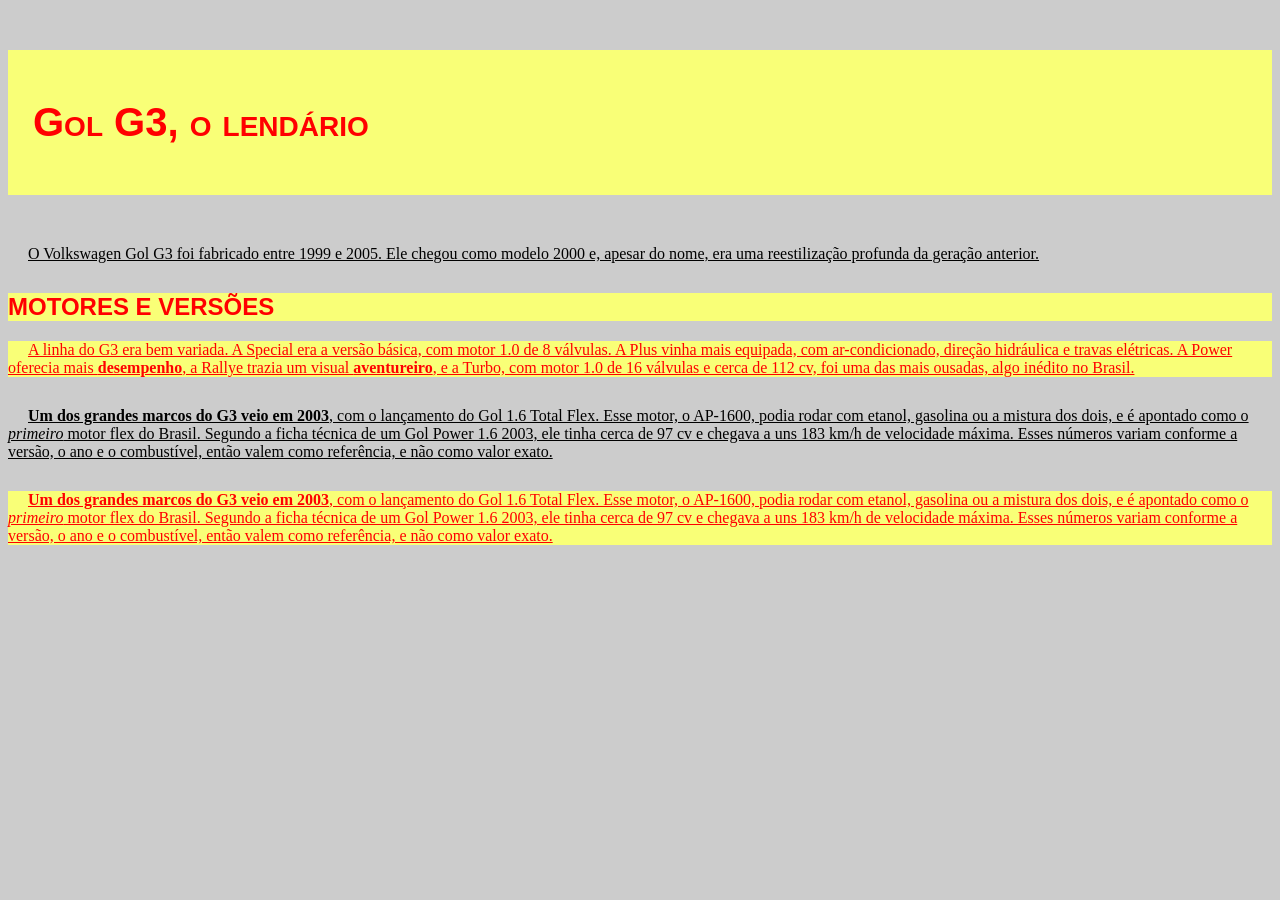
<file: secao-02/aula-01-folhas-de-estilo/index.html>
<!DOCTYPE html>
<html lang="pt-BR">
<head>
    <meta charset="UTF-8">
    <meta name="viewport" content="width=device-width, initial-scale=1.0">
    <meta name="author" content="Guilherme Silva Gonçalves">
    <title>O Lendário Gol G3</title>
    <style>

        body {
            background-color: #ccc; 
        }

        h1 {
            font-family: Arial, Helvetica, sans-serif;
            font-size: 40px;
            font-style: normal;
            font-variant: small-caps;
            color: #FF0000;
            background-color:#f9ff77;
            margin-left: 0px;
            margin-top: 50px;
            margin-bottom: 50px;
            padding-left: 25px;
            padding-top: 50px;
            padding-bottom: 50px;
            padding-right: 25px;
        }

        h2 {
            text-transform: uppercase;
            font-family: Arial, Helvetica, sans-serif;
            color:#FF0000;
            background-color: #f9ff77;
            border-color: red;
        }

        p {
            font-variant: normal;
            text-align: left;
            text-decoration: underline;
            text-indent: 20px;
            text-transform: none;
            margin-bottom: 30px;
        }

        .destaque{
            color: #FF0000;
            background-color: #f9ff77;
        }
    </style>

</head>
<body>
    <h1>Gol G3, o lendário</h1>
    <p>O Volkswagen Gol G3 foi fabricado entre 1999 e 2005. Ele chegou como modelo 2000 e, apesar do nome, era uma reestilização profunda da geração anterior.</p>

    <h2>Motores e versões</h2>
    <p class="destaque">A linha do G3 era bem variada. A Special era a versão básica, com motor 1.0 de 8 válvulas. A Plus vinha mais equipada, com ar-condicionado, direção hidráulica e travas elétricas. A Power oferecia mais <b>desempenho</b>, a Rallye trazia um visual <b>aventureiro</b>, e a Turbo, com motor 1.0 de 16 válvulas e cerca de 112 cv, foi uma das mais ousadas, algo inédito no Brasil.</p>

    <p><strong>Um dos grandes marcos do G3 veio em 2003</strong>, com o lançamento do Gol 1.6 Total Flex. Esse motor, o AP-1600, podia rodar com etanol, gasolina ou a mistura dos dois, e é apontado como o <em>primeiro</em> motor flex do Brasil. Segundo a ficha técnica de um Gol Power 1.6 2003, ele tinha cerca de 97 cv e chegava a uns 183 km/h de velocidade máxima. Esses números variam conforme a versão, o ano e o combustível, então valem como referência, e não como valor exato.</p>
    <p class="destaque"><strong>Um dos grandes marcos do G3 veio em 2003</strong>, com o lançamento do Gol 1.6 Total Flex. Esse motor, o AP-1600, podia rodar com etanol, gasolina ou a mistura dos dois, e é apontado como o <em>primeiro</em> motor flex do Brasil. Segundo a ficha técnica de um Gol Power 1.6 2003, ele tinha cerca de 97 cv e chegava a uns 183 km/h de velocidade máxima. Esses números variam conforme a versão, o ano e o combustível, então valem como referência, e não como valor exato.</p>
</body>
</html>
</file>
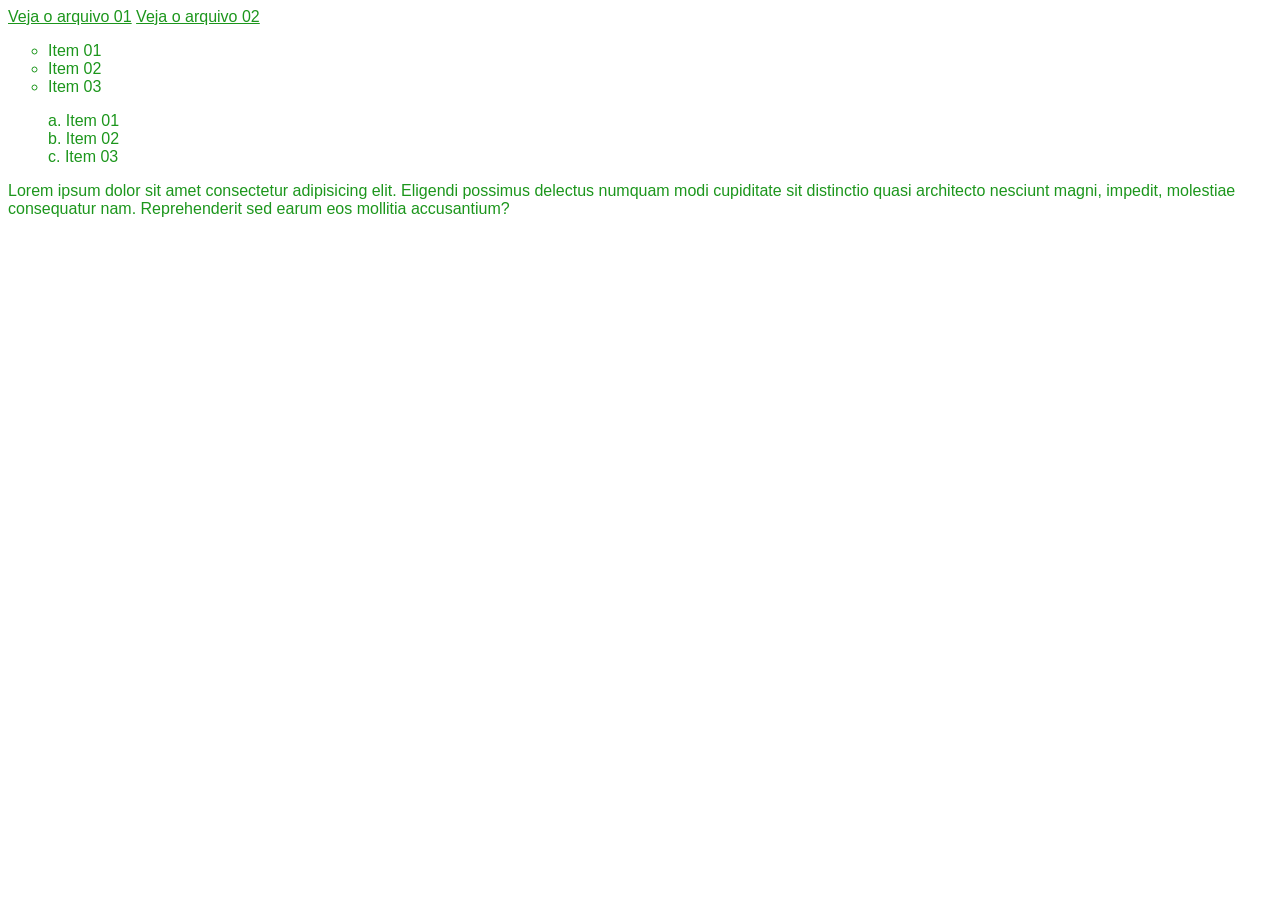
<file: secao-02/aula-08-link-css/index.html>
<!DOCTYPE html>
<html lang="pt-BR">
<head>
    <meta charset="UTF-8">
    <meta name="viewport" content="width=device-width, initial-scale=1.0">
    <meta name="author" content="Guilherme Silva Gonçalves">
    <link rel="stylesheet" href="style.css">
    <title>Links CSS</title>
</head>
<body>
    <a href="#">Veja o arquivo 01</a>
    <a href="#">Veja o arquivo 02</a>

    <ul>
        <li>Item 01</li>
        <li>Item 02</li>
        <li>Item 03</li>
    </ul>
    
    <ol>
        <li>Item 01</li>
        <li>Item 02</li>
        <li>Item 03</li>
    </ol>

    <p>Lorem ipsum dolor sit amet consectetur adipisicing elit. Eligendi possimus delectus numquam modi cupiditate sit distinctio quasi architecto nesciunt magni, impedit, molestiae consequatur nam. Reprehenderit sed earum eos mollitia accusantium?</p>

</body>
</html>
</file>
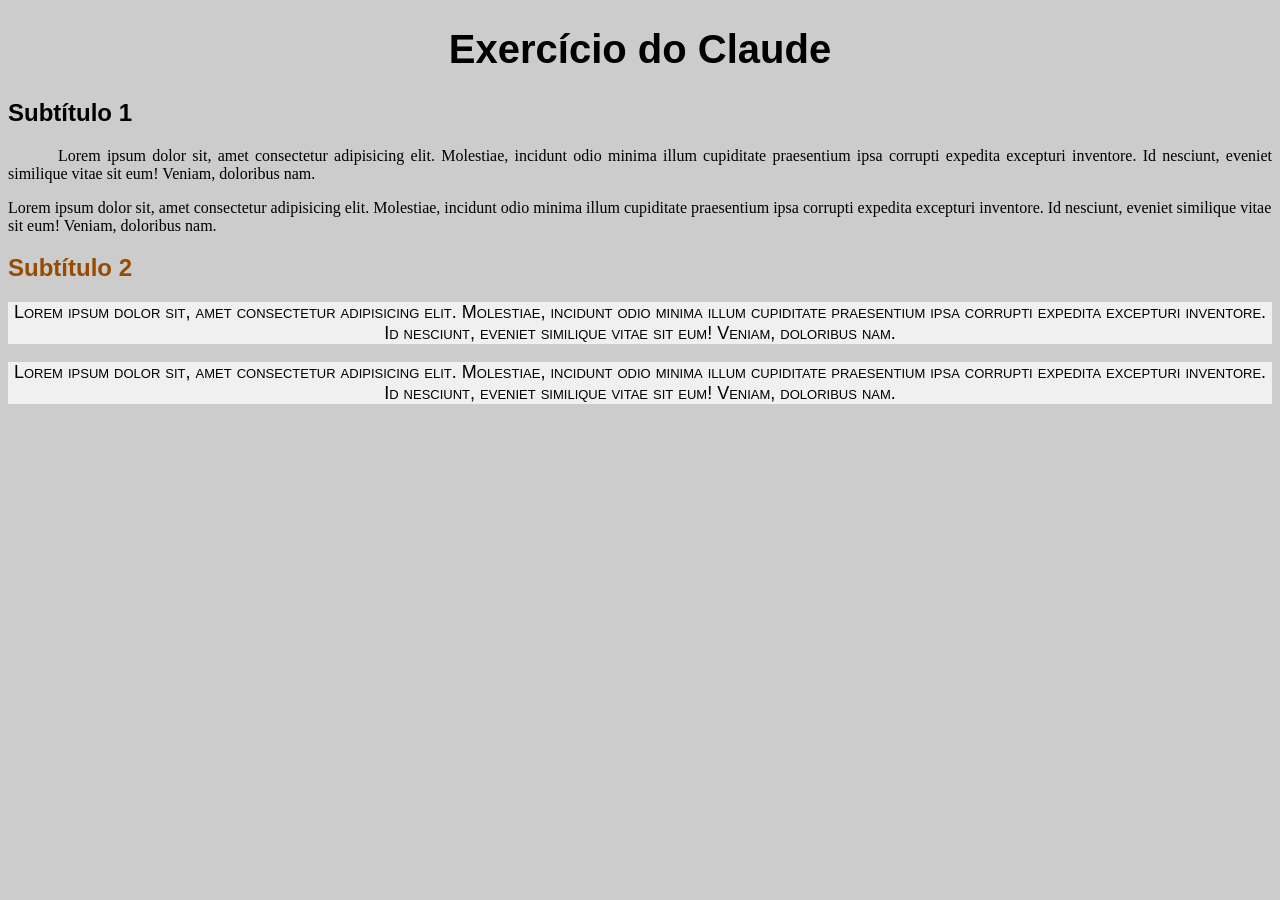
<file: secao-02/exercicios/exercicio-aula-02/index.html>
<!DOCTYPE html>
<html lang="pt-BR">
<head>
    <meta charset="UTF-8">
    <meta name="viewport" content="width=device-width, initial-scale=1.0">
    <meta name="author" content="Guilherme Silva Gonçalves">
    <link rel="stylesheet" href="style.css">
    <title>Exercício do Claude</title>
</head>
<body>
    <h1>Exercício do Claude</h1>

    <h2>Subtítulo 1</h2>
    <p id="paragrafo-1">Lorem ipsum dolor sit, amet consectetur adipisicing elit. Molestiae, incidunt odio minima illum cupiditate praesentium ipsa corrupti expedita excepturi inventore. Id nesciunt, eveniet similique vitae sit eum! Veniam, doloribus nam.</p>
    <p>Lorem ipsum dolor sit, amet consectetur adipisicing elit. Molestiae, incidunt odio minima illum cupiditate praesentium ipsa corrupti expedita excepturi inventore. Id nesciunt, eveniet similique vitae sit eum! Veniam, doloribus nam.</p>
    
    <h2 id="subtitulo-2">Subtítulo 2</h2>
    <p class="estilo-exclusivo">Lorem ipsum dolor sit, amet consectetur adipisicing elit. Molestiae, incidunt odio minima illum cupiditate praesentium ipsa corrupti expedita excepturi inventore. Id nesciunt, eveniet similique vitae sit eum! Veniam, doloribus nam.</p>
    <p class="estilo-exclusivo">Lorem ipsum dolor sit, amet consectetur adipisicing elit. Molestiae, incidunt odio minima illum cupiditate praesentium ipsa corrupti expedita excepturi inventore. Id nesciunt, eveniet similique vitae sit eum! Veniam, doloribus nam.</p>
</body>
</html>
</file>
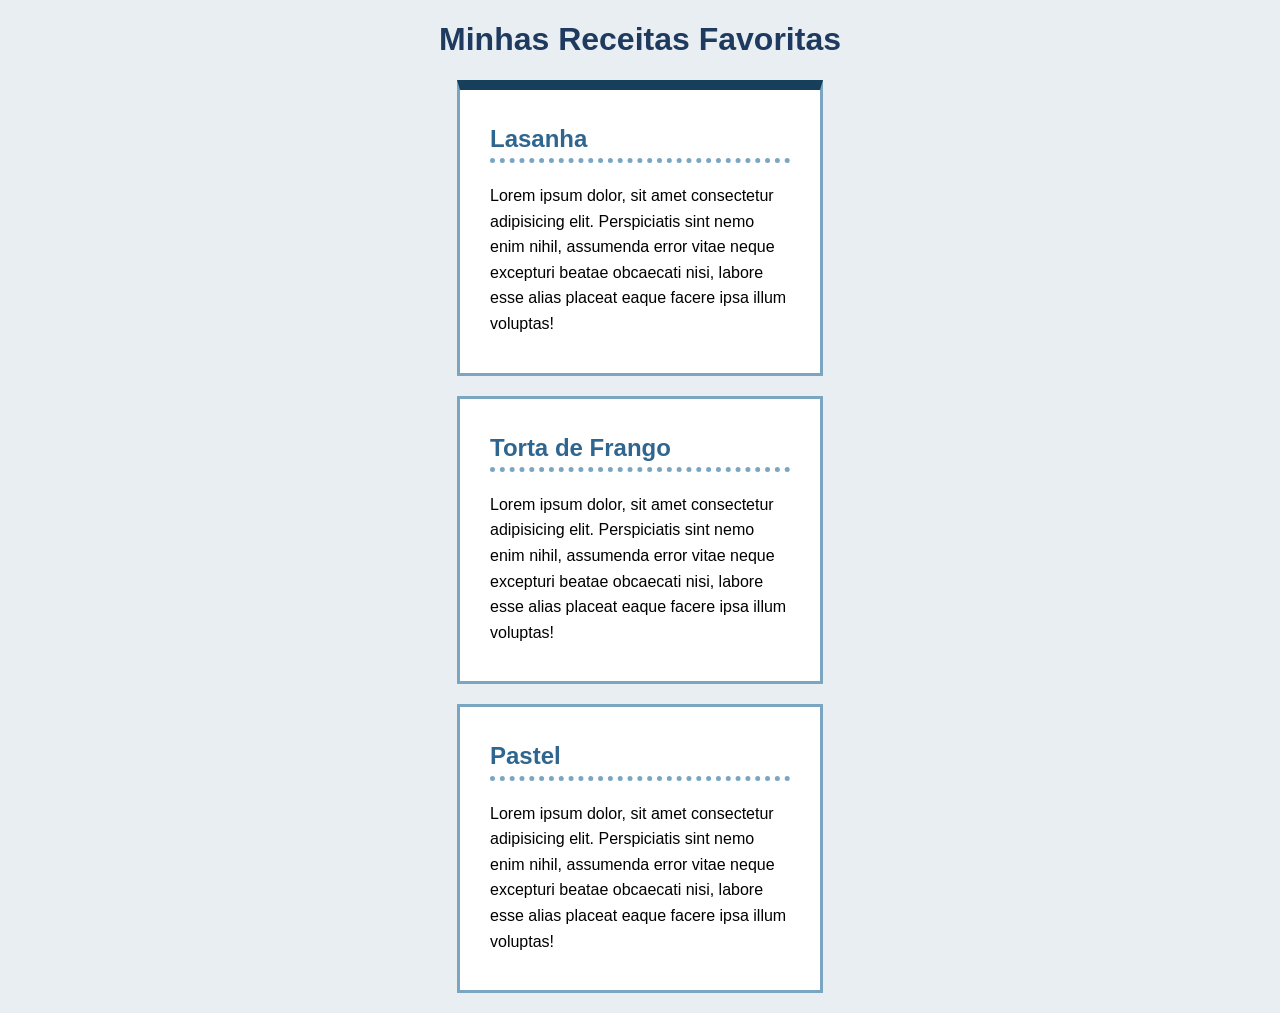
<file: secao-02/exercicios/exercicio-aula-05-e-06-box-model/index.html>
<!DOCTYPE html>
<html lang="pt-BR">

<head>
    <meta charset="UTF-8">
    <meta name="viewport" content="width=device-width, initial-scale=1.0">
    <link rel="stylesheet" href="style.css">
    <title>Cartões de Receita</title>
</head>

<body>
    <h1>Minhas Receitas Favoritas</h1>

    <div class="cartao" id="lasanha">
        <h2>Lasanha</h2>
        <p>Lorem ipsum dolor, sit amet consectetur adipisicing elit. Perspiciatis sint nemo enim nihil, assumenda error
            vitae neque excepturi beatae obcaecati nisi, labore esse alias placeat eaque facere ipsa illum voluptas!</p>
    </div>
    <div class="cartao">
        <h2>Torta de Frango</h2>
        <p>Lorem ipsum dolor, sit amet consectetur adipisicing elit. Perspiciatis sint nemo enim nihil, assumenda error
            vitae neque excepturi beatae obcaecati nisi, labore esse alias placeat eaque facere ipsa illum voluptas!</p>
    </div>
    <div class="cartao">
        <h2>Pastel</h2>
        <p>Lorem ipsum dolor, sit amet consectetur adipisicing elit. Perspiciatis sint nemo enim nihil, assumenda error
            vitae neque excepturi beatae obcaecati nisi, labore esse alias placeat eaque facere ipsa illum voluptas!</p>
    </div>

</body>

</html>
</file>
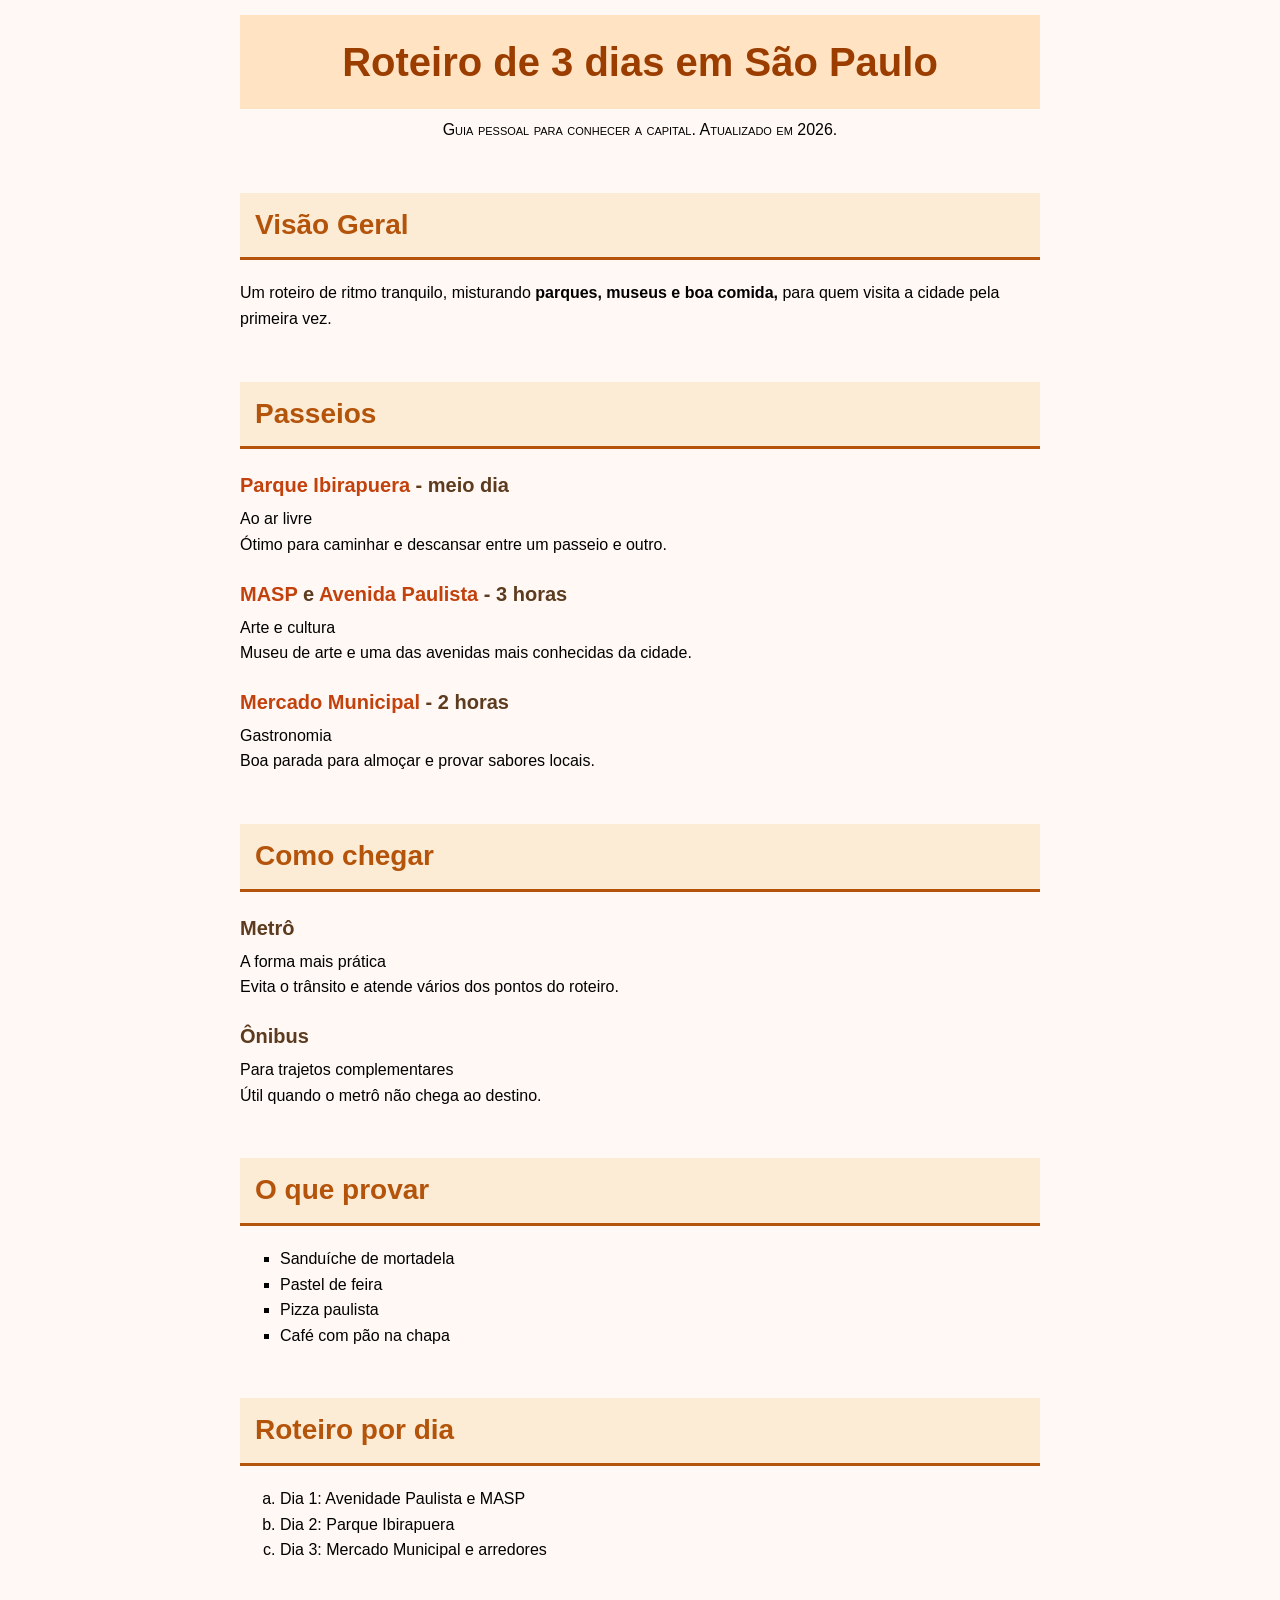
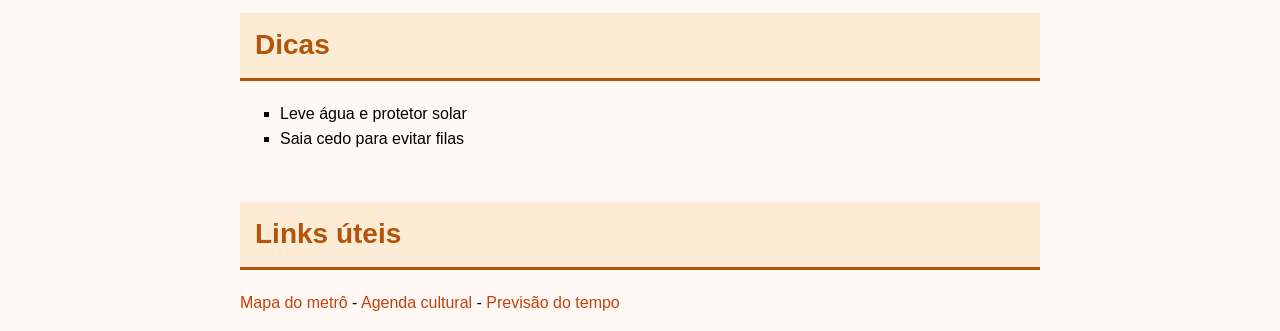
<file: secao-02/exercicios/exercicio-aula-09-roteiro-sp/index.html>
<!DOCTYPE html>
<html lang="pt-BR">
<head>
    <meta charset="UTF-8">
    <meta name="viewport" content="width=device-width, initial-scale=1.0">
    <meta name="author" content="Guilherme Silva Gonçalves">
    <link rel="stylesheet" href="style.css">
    <title>Roteiro em SP</title>
</head>
<body>
    <div id="conteiner">
        <h1>Roteiro de 3 dias em São Paulo</h1>
        <p id="subtitulo">Guia pessoal para conhecer a capital. Atualizado em 2026.</p>
        <h2>Visão Geral</h2>
        <p>Um roteiro de ritmo tranquilo, misturando <strong>parques, museus e boa comida,</strong> para quem visita a cidade pela primeira vez.</p>
        <h2>Passeios</h2>
        <h3><a href="https://maps.app.goo.gl/M61JESqESov3i4fVA" target="_blank">Parque Ibirapuera</a> - meio dia</h3>
        <p>Ao ar livre <br> Ótimo para caminhar e descansar entre um passeio e outro.</p>
        <h3><a href="https://masp.com.br/pt-br" target="_blank">MASP</a> e <a href="https://maps.app.goo.gl/2bUEoxKrpgkPLUpY7" target="_blank">Avenida Paulista</a> - 3 horas</h3>
        <p>Arte e cultura <br>Museu de arte e uma das avenidas mais conhecidas da cidade.</p>
        <h3><a href="https://maps.app.goo.gl/gu4GwoUoovRMV8Ug7" target="_blank">Mercado Municipal</a> - 2 horas</h3>
        <p>Gastronomia <br>Boa parada para almoçar e provar sabores locais.</p>
        <h2>Como chegar</h2>
        <h3>Metrô</h3>
        <p>A forma mais prática <br>Evita o trânsito e atende vários dos pontos do roteiro.</p>
        <h3>Ônibus</h3>
        <p>Para trajetos complementares <br>Útil quando o metrô não chega ao destino.</p>
        <h2>O que provar</h2>
        <ul>
            <li>Sanduíche de mortadela</li>
            <li>Pastel de feira</li>
            <li>Pizza paulista</li>
            <li>Café com pão na chapa</li>
        </ul>
        <h2>Roteiro por dia</h2>
        <ol>
            <li>Dia 1: Avenidade Paulista e MASP</li>
            <li>Dia 2: Parque Ibirapuera</li>
            <li>Dia 3: Mercado Municipal e arredores</li>
        </ol>
        <h2>Dicas</h2>
        <ul>
            <li>Leve água e protetor solar</li>
            <li>Saia cedo para evitar filas</li>
        </ul>
        <h2>Links úteis</h2>
        <p><a href="https://www.metro.sp.gov.br/wp-content/uploads/2026/07/mapa-da-rede.pdf" target="_blank">Mapa do metrô</a> - <a href="https://www.getyourguide.com/pt-br/-l384/-tc27/" target="_blank">Agenda cultural</a> - <a href="https://www.climatempo.com.br/previsao-do-tempo/15-dias/cidade/558/saopaulo-sp" target="_blank">Previsão do tempo</a></p>
    </div>
</body>
</html>
</file>
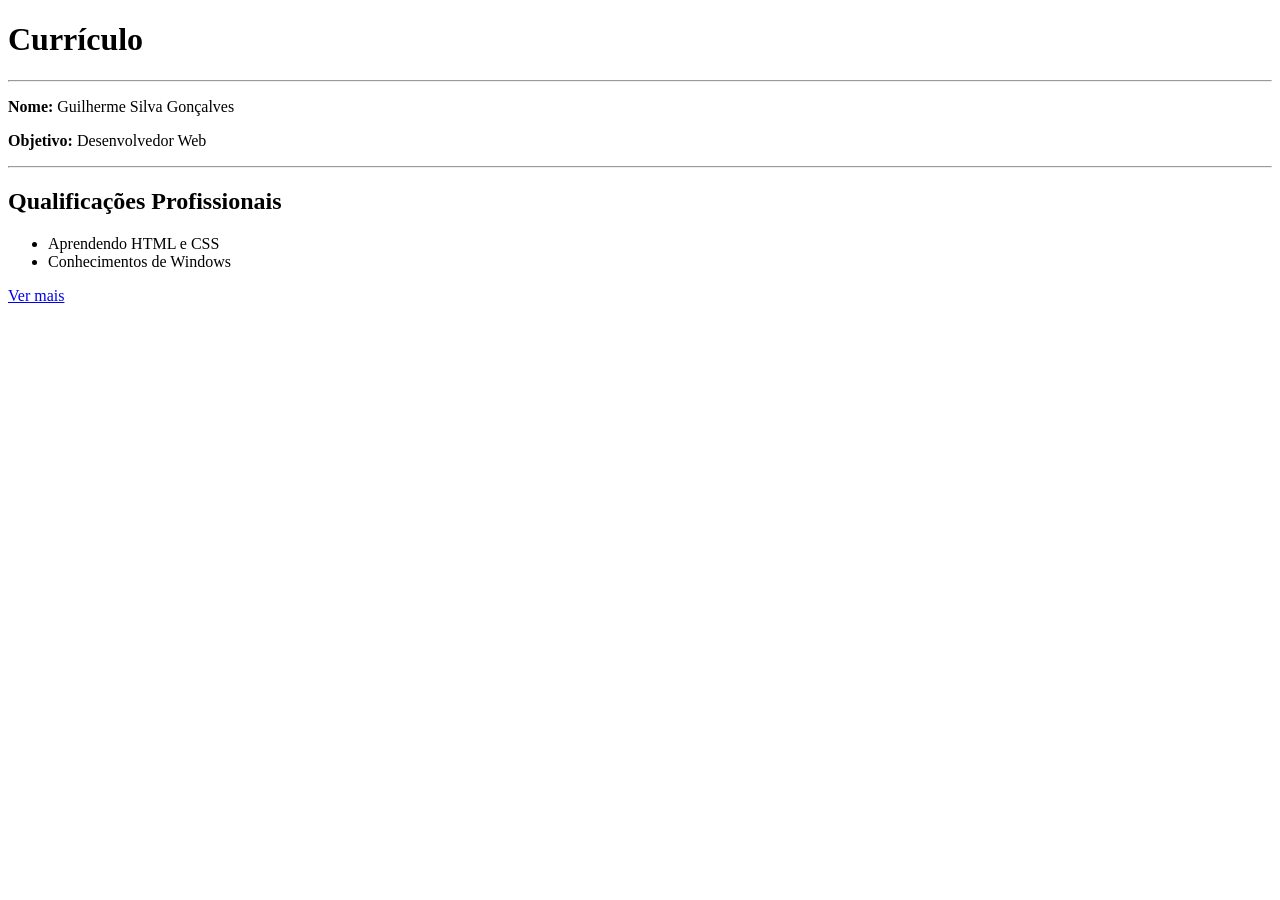
<file: secao-01/exercicio/exercicio-receita/curriculo.html>
<!DOCTYPE html>
<html lang="pt-BR">
<head>
    <meta charset="UTF-8">
    <title>Currículo</title>
    <meta name="author" content="Guilherme Silva Gonçalves">
    <meta name="description" content="Curriculo de Guilherme Silva Gonçalves, desenvolvedor web em formação">
</head>
<body>
    <h1>Currículo</h1>
    <hr>
    <p><b>Nome:</b> Guilherme Silva Gonçalves</p>
    <p><b>Objetivo:</b> Desenvolvedor Web</p>
    <hr>
    <h2>Qualificações Profissionais</h2>
    <ul>
        <li>Aprendendo HTML e CSS</li>
        <li>Conhecimentos de Windows</li>
    </ul>
    <a href="#">Ver mais</a>
</body>
</file>
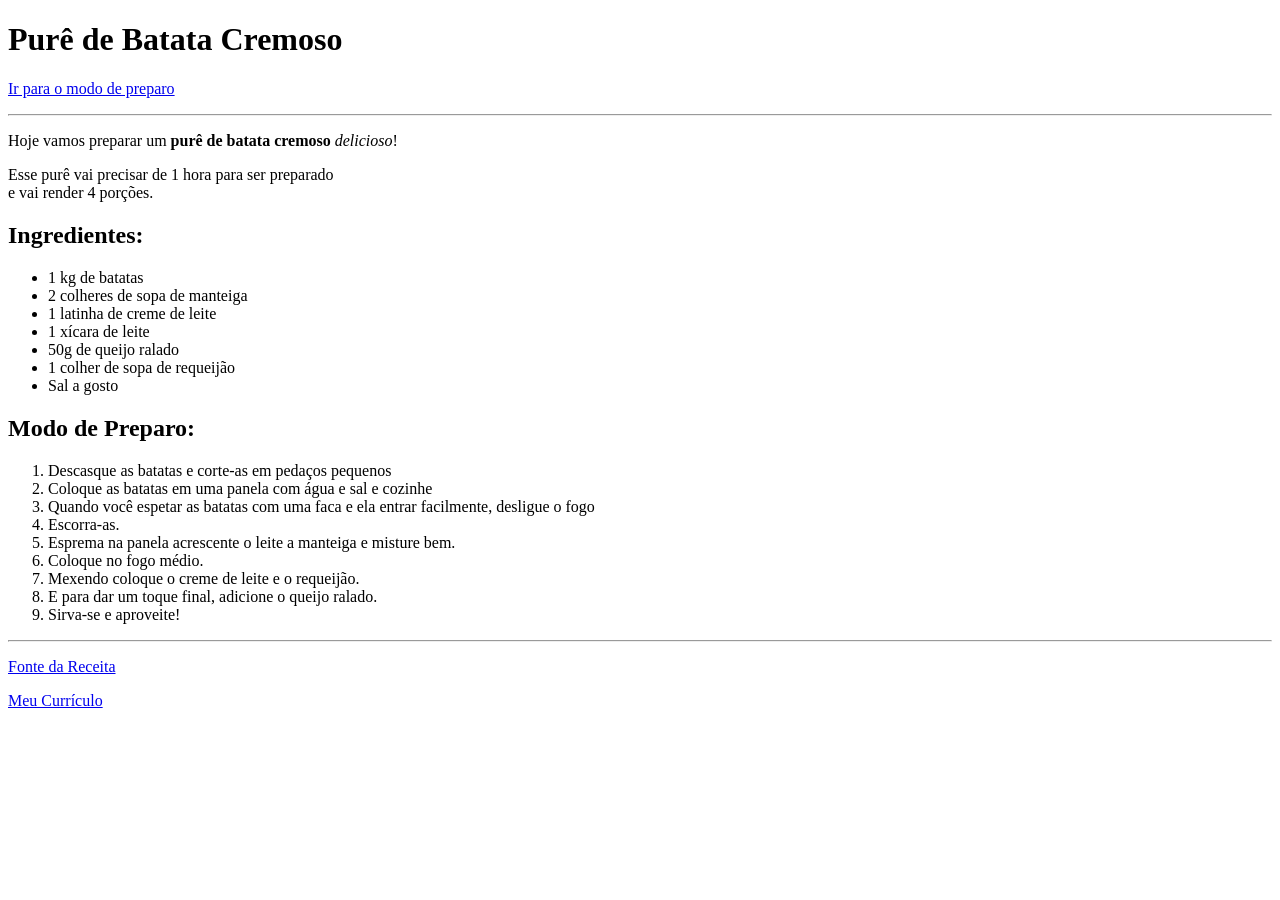
<file: secao-01/exercicio/exercicio-receita/receita.html>
<!DOCTYPE html>
<html lang="pt-BR">
<head>
    <meta charset="UTF-8">
    <title>Purê de Batata Cremoso</title>
    <meta name="author" content="Guilherme Silva Gonçalves">
    <meta name="description" content="Receita de Purê de Batata Cremoso">
</head>
<body>
    <h1>Purê de Batata Cremoso</h1>
    <p><a href="#modo-de-preparo">Ir para o modo de preparo</a></p>
    <hr>
    <p>Hoje vamos preparar um <strong>purê de batata cremoso</strong> <em>delicioso</em>!</p>
    <p>Esse purê vai precisar de 1 hora para ser preparado <br> e vai render 4 porções.</p>
    <h2>Ingredientes:</h2>
    <ul>
        <li>1 kg de batatas</li>
        <li>2 colheres de sopa de manteiga</li>
        <li>1 latinha de creme de leite</li>
        <li>1 xícara de leite</li>
        <li>50g de queijo ralado</li>
        <li>1 colher de sopa de requeijão</li>
        <li>Sal a gosto</li>
    </ul>
    
    <h2 id="modo-de-preparo">Modo de Preparo:</h2>
    <ol>
        <li>Descasque as batatas e corte-as em pedaços pequenos</li>
        <li>Coloque as batatas em uma panela com água e sal e cozinhe</li>
        <li>Quando você espetar as batatas com uma faca e ela entrar facilmente, desligue o fogo</li>
        <li>Escorra-as.</li>
        <li>Esprema na panela acrescente o leite a manteiga e misture bem.</li>
        <li>Coloque no fogo médio.</li>
        <li>Mexendo coloque o creme de leite e o requeijão.</li>
        <li>E para dar um toque final, adicione o queijo ralado.</li>
        <li>Sirva-se e aproveite!</li>
    </ol>
    <hr>
    <p><a href="https://www.tudogostoso.com.br/receita/85204-pure-de-batata-cremoso.html" target="_blank">Fonte da Receita</a></p>
    <p><a href="curriculo.html">Meu Currículo</a></p>
</body>
</file>
<file: secao-02/aula-08-link-css/style.css>
body{
    font-family: sans-serif;
    color: #1c961c;
}

a:link {
    color: #1c961c;
}
 
a:hover {
    background-color: #ccc;
}

a:visited {
    color: #FF0000;
}

a:active {
    color: orange;
}

ul li{
    list-style-type: circle;
}

ol li{
    list-style-type: lower-latin;
    list-style-position: inside;
}
</file>
<file: secao-02/exercicios/exercicio-aula-02/style.css>
body {
    background-color: #ccc;
}

h1 {
    text-align: center;
    font-size: 40px;
}

h1, h2 {
    font-family: Arial, Helvetica, sans-serif;
}

#subtitulo-2 {
    color: #964B00;
}

.estilo-exclusivo {
    background-color: #f0f0f0;
    text-align: center;
    font-variant: small-caps;
    font-size: 18px;
    font-family: Helvetica, Arial, sans-serif;
}

#paragrafo-1 {
    text-align: justify;
    text-indent: 50px;
}
</file>
<file: secao-02/exercicios/exercicio-aula-05-e-06-box-model/style.css>
body {
    font-family: Arial, sans-serif;
    background-color: #E8EEF2;
}

h1 {
    color: #1F3A5F;
    text-align: center;
}

h2 {
    color: #2F6690;
    border-bottom: 5px dotted #7AA6C2;
}

.cartao {
    background-color: #FFFFFF;
    line-height: 1.6;
    width: 300px;
    padding: 10px 30px 20px;
    border: #7AA6C2 solid 3px;
    margin: 20px auto;
}

#lasanha {
    border-top: 10px solid #153f5a;
}
</file>
<file: secao-02/exercicios/exercicio-aula-09-roteiro-sp/style.css>
body {
    background-color: #FFF8F5;
    font-family: Arial, sans-serif;
    line-height: 1.6;
}

#conteiner {
    width: 800px;
    margin: 0 auto;
}

#subtitulo {
    text-align: center;
    font-variant: small-caps;
}

h1 {
    font-size: 40px;
    padding: 15px;
    background-color: #FFE3C2;
    color: #9C3D00;
    text-align: center;
    margin-top: 15px;
    margin-bottom: 8px;
}

h2 {
    font-size: 28px;
    padding: 10px 15px;
    color: #B4530A;
    background-color: #FCEBD5;
    border-bottom: #B4530A 3px solid;
    margin-top: 50px;
    margin-bottom: 20px;
}

h3 {
    font-size: 20px;
    margin: 20px 0 5px;
    color: #5C3B1E;
}

p {
    margin-top: 5px;
}

a {
    text-decoration: none;
}

a:link {
    color: #C2410C;
}

a:visited {
    color: #6D28D9;
}

a:hover {
    background-color: #D6F0E0;
}

a:active {
    color: #166534;
}

ul {
    list-style-type: square;
}

ol {
    list-style-type: lower-alpha;
}
</file>
